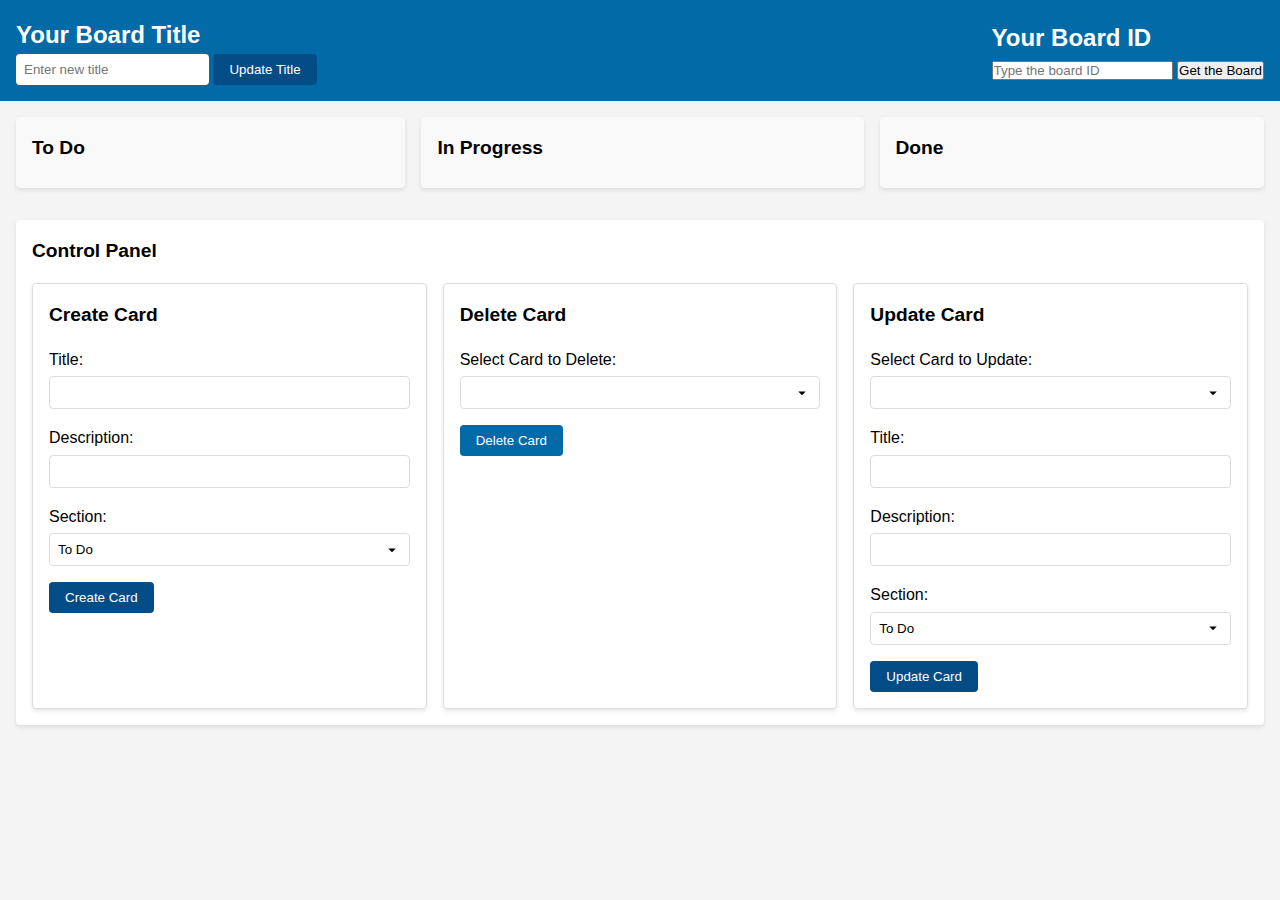
<file: ui/index.html>
<!DOCTYPE html>
<html lang="en">

<head>
    <meta charset="UTF-8">
    <meta name="viewport" content="width=device-width, initial-scale=1.0">
    <title>Trello Board</title>
    <link rel="stylesheet" href="styles.css">
</head>

<body>
    <header>
        <div class="header">
            <h1 id="boardTitle">Your Board Title</h1>
            <input type="text" id="updateTitleInput" placeholder="Enter new title" aria-label="Update Title Input">
            <button id="updateTitleButton" aria-label="Update Title Button" onclick="updateTitleOfTheBoard()">Update Title</button>
        </div>
        <div class="header">
            <h1 id="boardId">Your Board ID</h1>
            <input type="text" id="headerBoardIdInput" placeholder="Type the board ID" aria-label="Board ID Input">
            <button id="getBoardButton" aria-label="Get the Board" onclick="changeBoard()">Get the Board</button>
        </div>
    </header>
    <main>
        <div class="trello-board">
            
            <div class="section" >
                <h2>To Do</h2>
                <div id="sectionToDo">
                    <!-- <div class="card">
                        <h3>Task 1</h3>
                        <p>This is the description for Task 1.</p>
                    </div>
                    <div class="card">
                        <h3>Task 2</h3>
                        <p>This is the description for Task 2.</p>
                    </div> -->
                </div>
            </div>
            <div class="section">
                <h2>In Progress</h2>
                <div id="sectionInProgress">
                </div>
            </div>
            <div class="section" >
                <h2>Done</h2>
                <div id="sectionDone">
                    
                </div>
            </div>
        </div>
    </main>
    <aside>
        <div class="control-panel">
            <h2>Control Panel</h2>
            <div class="control-forms">
                <div class="control-method">
                    <h3>Create Card</h3>
                    <form id="createCardForm">
                        <label for="title">Title:</label>
                        <input type="text" id="title" required aria-label="Title Input">
                        <label for="description">Description:</label>
                        <input type="text" id="description" required aria-label="Description Input">
                        <label for="section">Section:</label>
                        <select id="section" required aria-label="Section Select">
                            <option value="1">To Do</option>
                            <option value="2">In Progress</option>
                            <option value="3">Done</option>
                        </select>
                        <button type="submit" aria-label="Create Card Button" onclick="createCardFunction()">Create
                            Card</button>
                    </form>
                </div>
                <div class="control-method">
                    <h3>Delete Card</h3>
                    <form id="deleteCardForm">
                        <label for="deleteCard">Select Card to Delete: </label>
                        <select id="deleteCard" aria-label="Delete Card Select" required>
                            <!-- <option value="" disabled selected >Select an option</option> -->
                            <!-- <option value="test">Test</option> -->
                        </select>
                        <button type="button" aria-label="Delete Card Button" onclick="deleteCardFunction()">Delete
                            Card</button>
                    </form>
                </div>
                <div class="control-method">
                    <h3>Update Card</h3>
                    <form id="updateCardForm">
                        <label for="updateCard">Select Card to Update:</label>
                        <select id="updateCard" aria-label="Update Card Select">
                            

                        </select>
                        
                        <label for="updateTitle">Title:</label>
                        <input type="text" id="updateTitle" required aria-label="Update Title Input">
                        <label for="updateDescription">Description:</label>
                        <input type="text" id="updateDescription" required aria-label="Update Description Input">
                        <label for="updateSection">Section:</label>
                        <select id="updateSection" required aria-label="Update Section Select">
                            <option value="1">To Do</option>
                            <option value="2">In Progress</option>
                            <option value="3">Done</option>
                        </select>
                        <button type="submit" aria-label="Update Card Button" onclick="updateCardFunction()">Update Card</button>
                    </form>
                </div>
            </div>
        </div>
    </aside>
    <script src="scripts.js"></script>
</body>

</html>
</file>
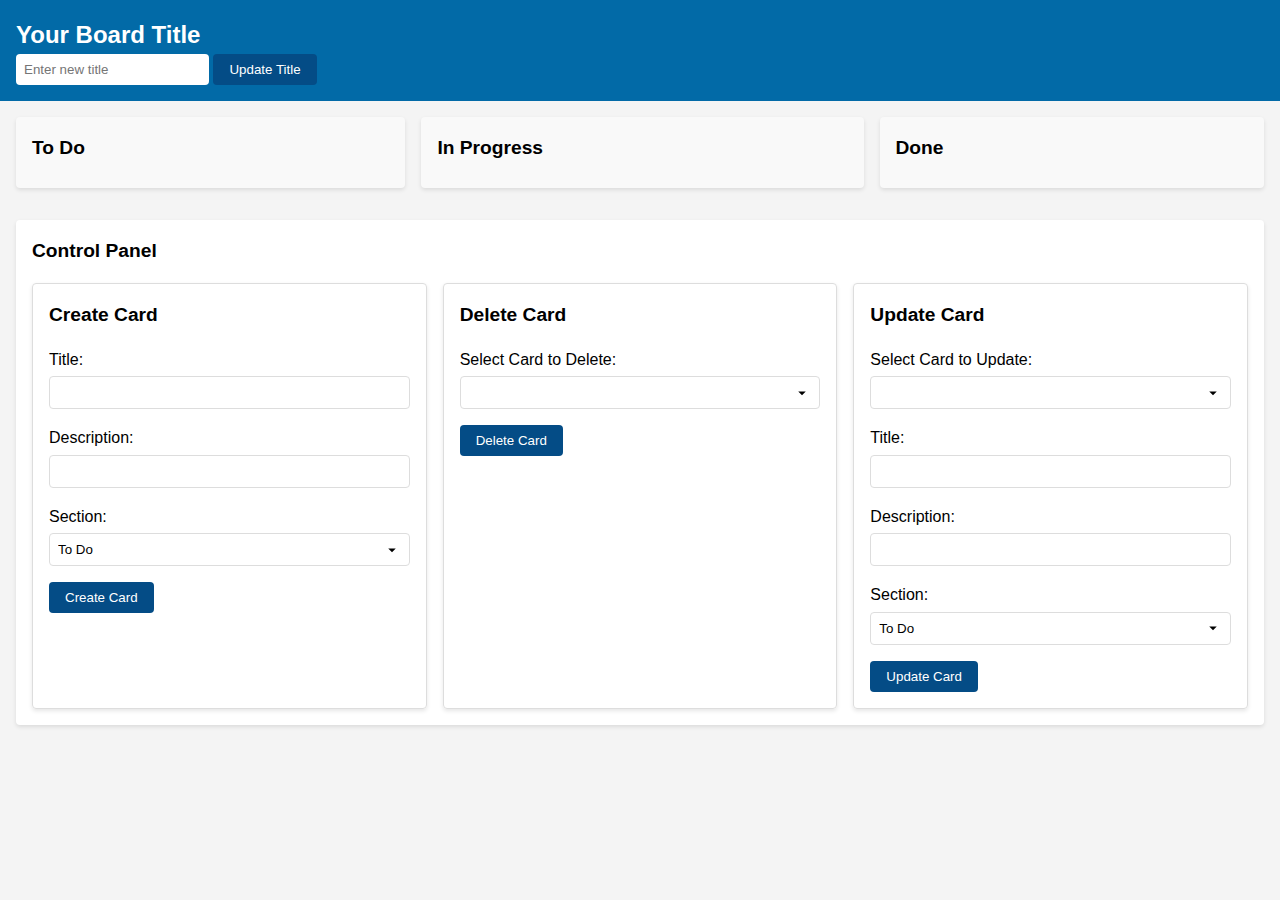
<file: ui/New folder (2)/index.html>
<!DOCTYPE html>
<html lang="en">
<head>
    <meta charset="UTF-8">
    <meta name="viewport" content="width=device-width, initial-scale=1.0">
    <title>Trello Board</title>
    <link rel="stylesheet" href="styles.css">
</head>
<body>
    <header>
        <div class="header">
            <h1 id="boardTitle">Your Board Title</h1>
            <input type="text" id="updateTitleInput" placeholder="Enter new title" aria-label="Update Title Input">
            <button id="updateTitleButton" aria-label="Update Title Button">Update Title</button>
        </div>
    </header>
    <main>
        <div class="trello-board">
            <div class="section" id="sectionToDo">
                <h2>To Do</h2>
                <!-- <div class="card">
                    <h3>Task 1</h3>
                    <p>This is the description for Task 1.</p>
                </div>
                <div class="card">
                    <h3>Task 2</h3>
                    <p>This is the description for Task 2.</p>
                </div> -->
            </div>
            <div class="section" id="sectionInProgress">
                <h2>In Progress</h2>
            </div>
            <div class="section" id="sectionDone">
                <h2>Done</h2>
            </div>
        </div>
    </main>
    <aside>
        <div class="control-panel">
            <h2>Control Panel</h2>
            <div class="control-forms">
                <div class="control-method">
                    <h3>Create Card</h3>
                    <form id="createCardForm">
                        <label for="title">Title:</label>
                        <input type="text" id="title" required aria-label="Title Input">
                        <label for="description">Description:</label>
                        <input type="text" id="description" required aria-label="Description Input">
                        <label for="section">Section:</label>
                        <select id="section" required aria-label="Section Select">
                            <option value="1">To Do</option>
                            <option value="2">In Progress</option>
                            <option value="3">Done</option>
                        </select>
                        <button type="submit" aria-label="Create Card Button" onclick="refreshPage()">Create Card</button>
                    </form>
                </div>
                <div class="control-method">
                    <h3>Delete Card</h3>
                    <form id="deleteCardForm">
                        <label for="deleteCard">Select Card to Delete:</label>
                        <select id="deleteCard" aria-label="Delete Card Select"></select>
                        <button type="submit" aria-label="Delete Card Button">Delete Card</button>
                    </form>
                </div>
                <div class="control-method">
                    <h3>Update Card</h3>
                    <form id="updateCardForm">
                        <label for="updateCard">Select Card to Update:</label>
                        <select id="updateCard" aria-label="Update Card Select"></select>
                        <label for="updateTitle">Title:</label>
                        <input type="text" id="updateTitle" required aria-label="Update Title Input">
                        <label for="updateDescription">Description:</label>
                        <input type="text" id="updateDescription" required aria-label="Update Description Input">
                        <label for="updateSection">Section:</label>
                        <select id="updateSection" required aria-label="Update Section Select">
                            <option value="1">To Do</option>
                            <option value="2">In Progress</option>
                            <option value="3">Done</option>
                        </select>
                        <button type="submit" aria-label="Update Card Button">Update Card</button>
                    </form>
                </div>
            </div>
        </div>
    </aside>
    <script src="scripts.js"></script>
</body>
</html>
</file>
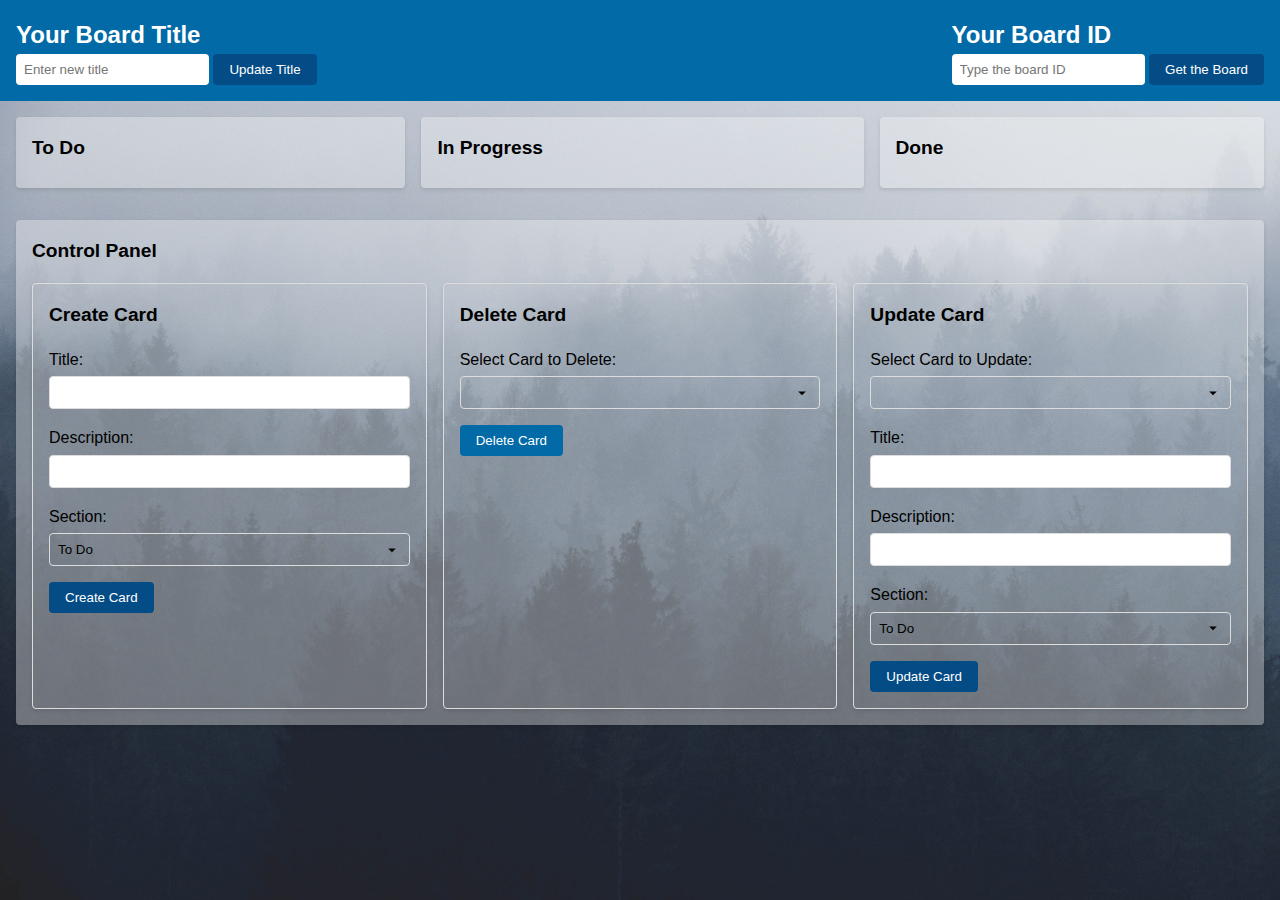
<file: src/main/resources/static/index.html>
<!DOCTYPE html>
<html lang="en">

<head>
    <meta charset="UTF-8">
    <meta name="viewport" content="width=device-width, initial-scale=1.0">
    <title>Trello Board</title>
    <link rel="stylesheet" href="styles.css">
</head>

<body>
    <header>
        <div class="header">
            <h1 id="boardTitle">Your Board Title</h1>
            <input type="text" id="updateTitleInput" placeholder="Enter new title" aria-label="Update Title Input">
            <button id="updateTitleButton" aria-label="Update Title Button" onclick="updateTitleOfTheBoard()">Update Title</button>
        </div>
        <div class="header">
            <h1 id="boardId">Your Board ID</h1>
            <input type="text" id="headerBoardIdInput" placeholder="Type the board ID" aria-label="Board ID Input">
            <button id="getBoardButton" aria-label="Get the Board" onclick="changeBoard()">Get the Board</button>
        </div>
    </header>
    <main>
        <div class="trello-board">
            
            <div class="section" id="sectionToDoDrop" ondrop="drop(event)" ondragover="allowDrop(event)">
                <h2 >To Do </h2>
                <div id="sectionToDo" >
                    <!-- <div class="card">
                        <h3>Task 1</h3>
                        <p>This is the description for Task 1.</p>
                    </div>
                    <div class="card">
                        <h3>Task 2</h3>
                        <p>This is the description for Task 2.</p>
                    </div> -->
                </div>
            </div>
            <div class="section" id="sectionInProgressDrop" ondrop="drop(event)" ondragover="allowDrop(event)">
                <h2>In Progress</h2>
                <div id="sectionInProgress">
                </div>
            </div>
            <div class="section" id="sectionDoneDrop" ondrop="drop(event)" ondragover="allowDrop(event)">
                <h2>Done</h2>
                <div id="sectionDone">
                    
                </div>
            </div>
        </div>
    </main>
    <aside>
        <div class="control-panel">
            <h2>Control Panel</h2>
            <div class="control-forms">
                <div class="control-method">
                    <h3>Create Card</h3>
                    <form id="createCardForm">
                        <label for="title">Title:</label>
                        <input type="text" id="title" required aria-label="Title Input">
                        <label for="description">Description:</label>
                        <input type="text" id="description" required aria-label="Description Input">
                        <label for="section">Section:</label>
                        <select id="section" required aria-label="Section Select">
                            <option value="1">To Do</option>
                            <option value="2">In Progress</option>
                            <option value="3">Done</option>
                        </select>
                        <button type="submit" aria-label="Create Card Button" onclick="createCardFunction()">Create
                            Card</button>
                    </form>
                </div>
                <div class="control-method">
                    <h3>Delete Card</h3>
                    <form id="deleteCardForm">
                        <label for="deleteCard">Select Card to Delete: </label>
                        <select id="deleteCard" aria-label="Delete Card Select" required>
                            <!-- <option value="" disabled selected >Select an option</option> -->
                            <!-- <option value="test">Test</option> -->
                        </select>
                        <button type="button" aria-label="Delete Card Button" onclick="deleteCardFunction()">Delete
                            Card</button>
                    </form>
                </div>
                <div class="control-method">
                    <h3>Update Card</h3>
                    <form id="updateCardForm">
                        <label for="updateCard">Select Card to Update:</label>
                        <select id="updateCard" aria-label="Update Card Select">
                            

                        </select>
                        
                        <label for="updateTitle">Title:</label>
                        <input type="text" id="updateTitle" required aria-label="Update Title Input">
                        <label for="updateDescription">Description:</label>
                        <input type="text" id="updateDescription" required aria-label="Update Description Input">
                        <label for="updateSection">Section:</label>
                        <select id="updateSection" required aria-label="Update Section Select">
                            <option value="1">To Do</option>
                            <option value="2">In Progress</option>
                            <option value="3">Done</option>
                        </select>
                        <button type="submit" aria-label="Update Card Button" onclick="updateCardFunction()">Update Card</button>
                    </form>
                </div>
            </div>
        </div>
    </aside>
    <script src="scripts.js"></script>
</body>

</html>
</file>
<file: ui/styles.css>
/* Reset some default styles */
* {
    box-sizing: border-box;
    margin: 0;
    padding: 0;
  }
  
  body {
    font-family: Arial, sans-serif;
    line-height: 1.6;
    background-color: #f4f4f4;
  }
  
  /* Header styles */
  header {
    background-color: #026aa7;
    color: #fff;
    padding: 1rem;
    display: flex;
    align-items: center;
    justify-content: space-between;
    position: relative;
  }
  
  .header h1 {
    font-size: 1.5rem;
  }
  
  #updateTitleInput {
    padding: 0.5rem;
    border: none;
    border-radius: 4px;
  }
  
  #updateTitleButton {
    padding: 0.5rem 1rem;
    background-color: #044c86;
    color: #fff;
    border: none;
    border-radius: 4px;
    cursor: pointer;
  }
  
  /* Main styles */
  main {
    display: flex;
    gap: 1rem;
    padding: 1rem;
  }
  
  /* Trello board styles */
  .trello-board {
    display: flex;
    flex-grow: 1;
    gap: 1rem;
  }
  
  /* Section styles */
  .section {
    flex-grow: 1;
    background-color: #f9f9f9;
    padding: 1rem;
    border-radius: 4px;
    box-shadow: 0 2px 4px rgba(0, 0, 0, 0.1);
  }
  
  .section h2 {
    font-size: 1.2rem;
    margin-bottom: 0.5rem;
  }
  
  /* Card styles */
  .card {
    background-color: #fff;
    padding: 0.5rem;
    border: 1px solid #ddd;
    border-radius: 4px;
    margin-bottom: 0.5rem;
    transition: background-color 0.2s ease;
  }
  
  .card h3 {
    font-size: 1rem;
    margin-bottom: 0.25rem;
  }
  
  .card p {
    font-size: 0.9rem;
    color: #666;
  }
  
  .card:hover {
    background-color: #f9f9f9;
  }
  
  /* Control panel styles */
  aside {
    padding: 1rem;
  }
  
  .control-panel {
    background-color: #fff;
    padding: 1rem;
    border-radius: 4px;
    box-shadow: 0 2px 4px rgba(0, 0, 0, 0.1);
  }
  
  .control-panel h2 {
    font-size: 1.2rem;
    margin-bottom: 1rem;
  }
  
  /* Control form styles */
  .control-forms {
    display: flex;
    flex-wrap: wrap;
    gap: 1rem;
  }
  
  .control-method {
    flex: 1;
    padding: 1rem;
    border: 1px solid #ddd;
    border-radius: 4px;
    box-shadow: 0 2px 4px rgba(0, 0, 0, 0.1);
  }
  
  .control-method h3 {
    font-size: 1.2rem;
    margin-bottom: 1rem;
  }
  
  form label {
    display: block;
    margin-bottom: 0.25rem;
  }
  
  form input,
  form select {
    width: 100%;
    padding: 0.5rem;
    margin-bottom: 1rem;
    border: 1px solid #ddd;
    border-radius: 4px;
  }
  
  form button {
    padding: 0.5rem 1rem;
    background-color: #026aa7;
    color: #fff;
    border: none;
    border-radius: 4px;
    cursor: pointer;
  }
  
  form button[type="submit"] {
    background-color: #044c86;
  }
  
  form select {
    appearance: none;
    background: transparent;
    background-image: url("data:image/svg+xml;utf8,<svg fill='black' height='24' viewBox='0 0 24 24' width='24' xmlns='http://www.w3.org/2000/svg'><path d='M7 10l5 5 5-5z'/><path d='M0 0h24v24H0z' fill='none'/></svg>");
    background-repeat: no-repeat;
    background-position: right 8px center;
    background-size: 18px;
  }
  
  /* Responsive styles */
  @media screen and (max-width: 768px) {
    main {
      flex-direction: column;
    }
  
    .section {
      max-width: 100%;
    }
  
    .control-forms {
      flex-direction: column;
    }
  
    .control-method {
      max-width: 100%;
    }
  }
</file>
<file: ui/New folder (2)/styles.css>
/* Reset some default styles */
* {
    box-sizing: border-box;
    margin: 0;
    padding: 0;
  }
  
  body {
    font-family: Arial, sans-serif;
    line-height: 1.6;
    background-color: #f4f4f4;
  }
  
  /* Header styles */
  header {
    background-color: #026aa7;
    color: #fff;
    padding: 1rem;
    display: flex;
    align-items: center;
    justify-content: space-between;
    position: relative;
  }
  
  .header h1 {
    font-size: 1.5rem;
  }
  
  #updateTitleInput {
    padding: 0.5rem;
    border: none;
    border-radius: 4px;
  }
  
  #updateTitleButton {
    padding: 0.5rem 1rem;
    background-color: #044c86;
    color: #fff;
    border: none;
    border-radius: 4px;
    cursor: pointer;
  }
  
  /* Main styles */
  main {
    display: flex;
    gap: 1rem;
    padding: 1rem;
  }
  
  /* Trello board styles */
  .trello-board {
    display: flex;
    flex-grow: 1;
    gap: 1rem;
  }
  
  /* Section styles */
  .section {
    flex-grow: 1;
    background-color: #f9f9f9;
    padding: 1rem;
    border-radius: 4px;
    box-shadow: 0 2px 4px rgba(0, 0, 0, 0.1);
  }
  
  .section h2 {
    font-size: 1.2rem;
    margin-bottom: 0.5rem;
  }
  
  /* Card styles */
  .card {
    background-color: #fff;
    padding: 0.5rem;
    border: 1px solid #ddd;
    border-radius: 4px;
    margin-bottom: 0.5rem;
    transition: background-color 0.2s ease;
  }
  
  .card h3 {
    font-size: 1rem;
    margin-bottom: 0.25rem;
  }
  
  .card p {
    font-size: 0.9rem;
    color: #666;
  }
  
  .card:hover {
    background-color: #f9f9f9;
  }
  
  /* Control panel styles */
  aside {
    padding: 1rem;
  }
  
  .control-panel {
    background-color: #fff;
    padding: 1rem;
    border-radius: 4px;
    box-shadow: 0 2px 4px rgba(0, 0, 0, 0.1);
  }
  
  .control-panel h2 {
    font-size: 1.2rem;
    margin-bottom: 1rem;
  }
  
  /* Control form styles */
  .control-forms {
    display: flex;
    flex-wrap: wrap;
    gap: 1rem;
  }
  
  .control-method {
    flex: 1;
    padding: 1rem;
    border: 1px solid #ddd;
    border-radius: 4px;
    box-shadow: 0 2px 4px rgba(0, 0, 0, 0.1);
  }
  
  .control-method h3 {
    font-size: 1.2rem;
    margin-bottom: 1rem;
  }
  
  form label {
    display: block;
    margin-bottom: 0.25rem;
  }
  
  form input,
  form select {
    width: 100%;
    padding: 0.5rem;
    margin-bottom: 1rem;
    border: 1px solid #ddd;
    border-radius: 4px;
  }
  
  form button {
    padding: 0.5rem 1rem;
    background-color: #026aa7;
    color: #fff;
    border: none;
    border-radius: 4px;
    cursor: pointer;
  }
  
  form button[type="submit"] {
    background-color: #044c86;
  }
  
  form select {
    appearance: none;
    background: transparent;
    background-image: url("data:image/svg+xml;utf8,<svg fill='black' height='24' viewBox='0 0 24 24' width='24' xmlns='http://www.w3.org/2000/svg'><path d='M7 10l5 5 5-5z'/><path d='M0 0h24v24H0z' fill='none'/></svg>");
    background-repeat: no-repeat;
    background-position: right 8px center;
    background-size: 18px;
  }
  
  /* Responsive styles */
  @media screen and (max-width: 768px) {
    main {
      flex-direction: column;
    }
  
    .section {
      max-width: 100%;
    }
  
    .control-forms {
      flex-direction: column;
    }
  
    .control-method {
      max-width: 100%;
    }
  }
</file>
<file: src/main/resources/static/styles.css>
/* Reset some default styles */
* {
    box-sizing: border-box;
    margin: 0;
    padding: 0;
  }
  
  body {
    font-family: Arial, sans-serif;
    line-height: 1.6;
    background-color: #f4f4f4;
    background-image: url('./background.jpg'); /* Replace with the actual path to your image */
    background-size: cover;
    background-repeat: no-repeat;
    background-attachment: fixed;
  }
  
  
  /* Header styles */
  header {
    background-color: #026aa7;
    color: #fff;
    padding: 1rem;
    display: flex;
    align-items: center;
    justify-content: space-between;
    position: relative;
  }
  
  .header h1 {
    font-size: 1.5rem;
  }
  
  #updateTitleInput ,#headerBoardIdInput{
    padding: 0.5rem;
    border: none;
    border-radius: 4px;
  }

  
  #updateTitleButton ,#getBoardButton{
    padding: 0.5rem 1rem;
    background-color: #044c86;
    color: #fff;
    border: none;
    border-radius: 4px;
    cursor: pointer;
  }
  
  /* Main styles */
  main {
    display: flex;
    gap: 1rem;
    padding: 1rem;
  }
  
  /* Trello board styles */
  .trello-board {
    display: flex;
    flex-grow: 1;
    gap: 1rem;
  }
  
  /* Section styles */
  .section {
    flex-grow: 1;
    background-color: #f9f9f95c;
    padding: 1rem;
    border-radius: 4px;
    box-shadow: 0 2px 4px rgba(0, 0, 0, 0.1);
  }
  
  .section h2 {
    font-size: 1.2rem;
    margin-bottom: 0.5rem;
  }
  
  /* Card styles */
  .card {
    background-color: #fff;
    padding: 0.5rem;
    border: 1px solid #ddd;
    border-radius: 4px;
    margin-bottom: 0.5rem;
    transition: background-color 0.2s ease;
  }
  
  .card h3 {
    font-size: 1rem;
    margin-bottom: 0.25rem;
  }
  
  .card p {
    font-size: 0.9rem;
    color: #666;
  }
  
  .card:hover {
    background-color: #026ba754;
  }
  
  /* Control panel styles */
  aside {
    padding: 1rem;
  }
  
  .control-panel {
    background-color: #f9f9f95c;
    padding: 1rem;
    border-radius: 4px;
    box-shadow: 0 2px 4px rgba(0, 0, 0, 0.1);
  }
  
  .control-panel h2 {
    font-size: 1.2rem;
    margin-bottom: 1rem;
  }
  
  /* Control form styles */
  .control-forms {
    display: flex;
    flex-wrap: wrap;
    gap: 1rem;
  }
  
  .control-method {
    flex: 1;
    padding: 1rem;
    border: 1px solid #ddd;
    border-radius: 4px;
    box-shadow: 0 2px 4px rgba(0, 0, 0, 0.1);
  }
  
  .control-method h3 {
    font-size: 1.2rem;
    margin-bottom: 1rem;
  }
  
  form label {
    display: block;
    margin-bottom: 0.25rem;
  }
  
  form input,
  form select {
    width: 100%;
    padding: 0.5rem;
    margin-bottom: 1rem;
    border: 1px solid #ddd;
    border-radius: 4px;
  }
  
  form button {
    padding: 0.5rem 1rem;
    background-color: #026aa7;
    color: #fff;
    border: none;
    border-radius: 4px;
    cursor: pointer;
  }
  
  form button[type="submit"] {
    background-color: #044c86;
  }
  
  form select {
    appearance: none;
    background: transparent;
    background-image: url("data:image/svg+xml;utf8,<svg fill='black' height='24' viewBox='0 0 24 24' width='24' xmlns='http://www.w3.org/2000/svg'><path d='M7 10l5 5 5-5z'/><path d='M0 0h24v24H0z' fill='none'/></svg>");
    background-repeat: no-repeat;
    background-position: right 8px center;
    background-size: 18px;
  }
  
  /* Responsive styles */
  @media screen and (max-width: 768px) {
    main {
      flex-direction: column;
    }
  
    .section {
      max-width: 100%;
    }
  
    .control-forms {
      flex-direction: column;
    }
  
    .control-method {
      max-width: 100%;
    }
  }
</file>
